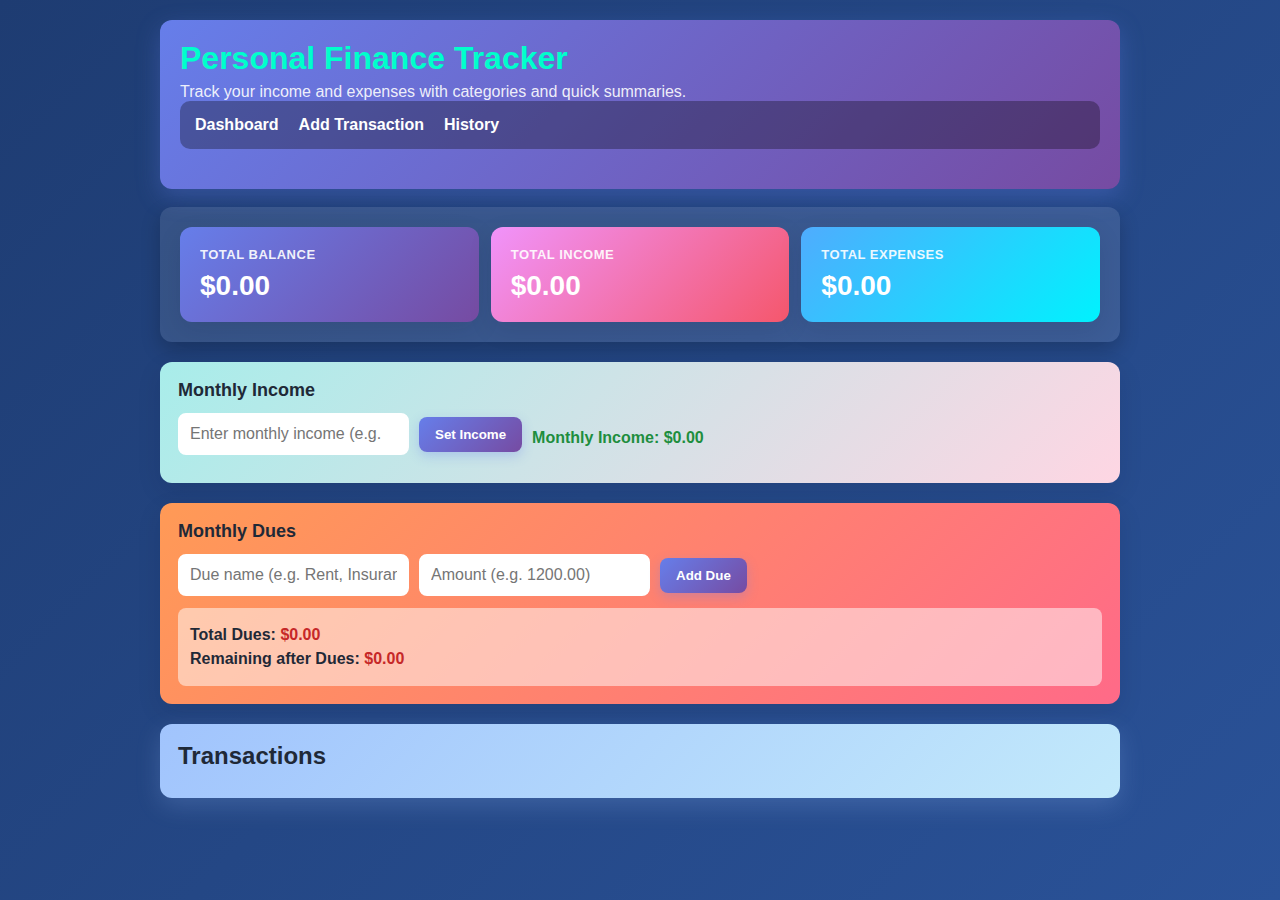
<file: index.html>
<!doctype html>
<html lang="en">
  <head>
    <meta charset="utf-8" />
    <meta name="viewport" content="width=device-width, initial-scale=1" />
    <title>Personal Finance Tracker</title>
    <link rel="stylesheet" href="styles.css" />
  </head>
  <body>
    <div class="container">
      <header>
        <h1>Personal Finance Tracker</h1>
        <p class="tagline">Track your income and expenses with categories and quick summaries.</p>
        <nav>
        <a href="index.html">Dashboard</a>
        <a href="add.html">Add Transaction</a>
        <a href="history.html">History</a>
        </nav>
      </header>

      <!-- Dashboard: shows totals -->
      <section class="dashboard">
        <div class="card balance">
          <h3>Total Balance</h3>
          <p id="total-balance">$0.00</p>
        </div>
        <div class="card income">
          <h3>Total Income</h3>
           <p id="total-income">$0.00</p>
        </div>
        <div class="card expenses">
          <h3>Total Expenses</h3>
          <p id="total-expenses">$0.00</p>
        </div>
      </section>

      <!-- Monthly Income Section -->
      <section class="monthly-section">
        <h2>Monthly Income</h2>
        <div class="income-input-group">
          <input type="number" id="monthly-income" placeholder="Enter monthly income (e.g. 3000.00)" step="0.01" />
          <button id="set-income-btn">Set Income</button>
          <p id="monthly-income-display">Monthly Income: $0.00</p>
        </div>
      </section>

      <!-- Monthly Dues Section -->
      <section class="monthly-section">
        <h2>Monthly Dues</h2>
        <div class="dues-input-group">
          <input type="text" id="due-name" placeholder="Due name (e.g. Rent, Insurance)" />
          <input type="number" id="due-amount" placeholder="Amount (e.g. 1200.00)" step="0.01" />
          <button id="add-due-btn">Add Due</button>
        </div>
        <p class="error" id="due-error-msg" aria-live="polite"></p>
        <ul id="dues-list"></ul>
        <div class="dues-summary">
          <p>Total Dues: <strong id="total-dues">$0.00</strong></p>
          <p>Remaining after Dues: <strong id="remaining-after-dues">$0.00</strong></p>
        </div>
      </section>

      <!-- Transactions list -->
      <section class="transactions">
        <h2>Transactions</h2>
        <ul id="transactions-list"></ul>
      </section>
    </div>

    <script src="script.js"></script>
  </body>
</html>
</file>
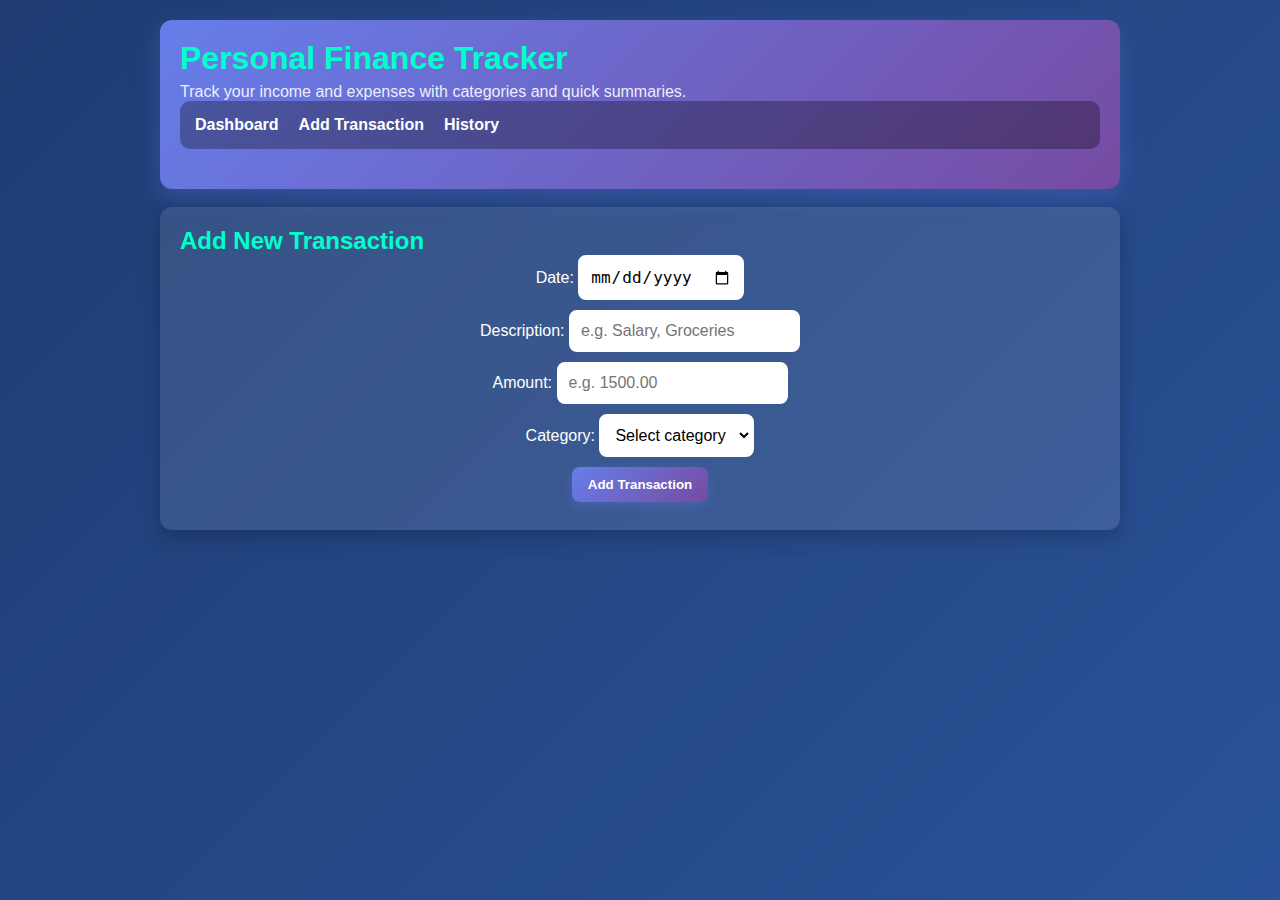
<file: add.html>
<!doctype html>
<html lang="en">
  <head>
    <meta charset="utf-8" />
    <meta name="viewport" content="width=device-width, initial-scale=1" />
    <title>Personal Finance Tracker</title>
    <link rel="stylesheet" href="styles.css" />
  </head>

  <body>
    <div class="container">
      <header>
        <h1>Personal Finance Tracker</h1>
        <p class="tagline">
          Track your income and expenses with categories and quick summaries.
        </p>
        <nav>
          <a href="index.html">Dashboard</a>
          <a href="add.html">Add Transaction</a>
          <a href="history.html">History</a>
        </nav>
      </header>

      <!-- Add Transaction Form -->
      <section class="add-transaction-section">
        <h2>Add New Transaction</h2>

       <form id="transaction-form">

  <div class="form-group">
    <label for="date">Date:</label>
    <input type="date" id="date" required />
  </div>

  <div class="form-group">
    <label for="description">Description:</label>
    <input type="text" id="description" placeholder="e.g. Salary, Groceries" required />
  </div>

  <div class="form-group">
    <label for="amount">Amount:</label>
    <input type="number" id="amount" placeholder="e.g. 1500.00" step="0.01" required />
  </div>

  <div class="form-group">
    <label for="type">Category:</label>
    <select id="type" required>
      <option value="">Select category</option>
      <option value="income">Income</option>
      <option value="expense">Expense</option>
    </select>
  </div>

  <button type="submit">Add Transaction</button>

</form>

        <p class="error" id="add-transaction-error-msg" aria-live="polite"></p>
      </section>

    </div>

    <!-- SCRIPT MUST BE AT BOTTOM -->
    <script src="script.js"></script>

  </body>
</html>
</file>
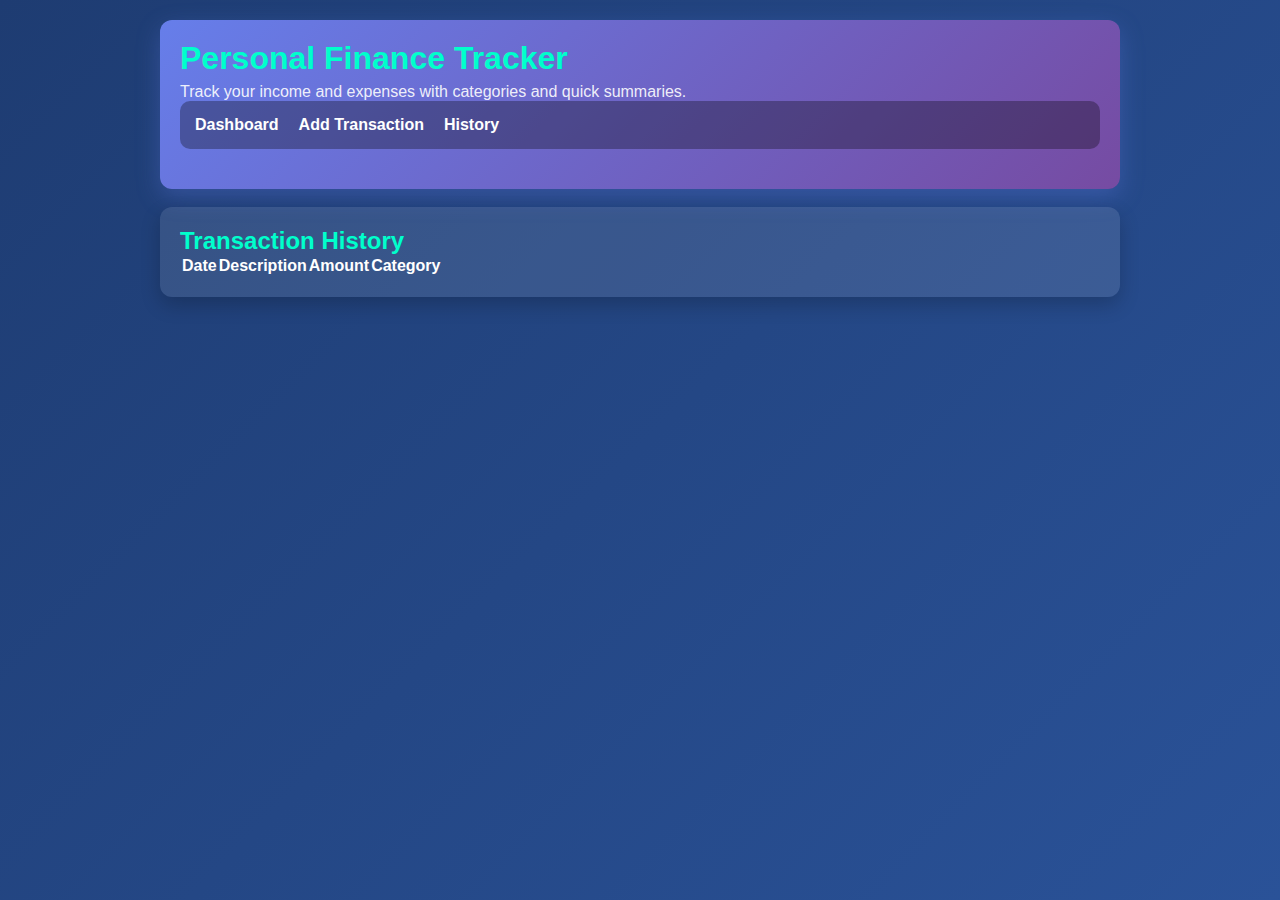
<file: history.html>
<!doctype html>
<html lang="en">
<head>
  <meta charset="utf-8" />
  <meta name="viewport" content="width=device-width, initial-scale=1" />
  <title>Personal Finance Tracker</title>
  <link rel="stylesheet" href="styles.css" />
</head>

<body>
  <div class="container">
    <header>
      <h1>Personal Finance Tracker</h1>
      <p class="tagline">Track your income and expenses with categories and quick summaries.</p>
      <nav>
        <a href="index.html">Dashboard</a>
        <a href="add.html">Add Transaction</a>
        <a href="history.html">History</a>
      </nav>
    </header>

    <section class="history-section">
      <h2>Transaction History</h2>
      <table id="transaction-history-table">
        <thead>
          <tr>
            <th>Date</th>
            <th>Description</th>
            <th>Amount</th>
            <th>Category</th>
          </tr>
        </thead>
        <tbody id="transaction-history-body">
        </tbody>
      </table>
    </section>

  </div>
  
  <script src="script.js"></script>
</body>
</html>
</file>
<file: styles.css>
:root{
  --bg: #f5f7fb;
  --card: #ffffff;
  --muted: #6b7280;
  --primary: #4a76ff;
  --primary-600: #3a5fe0;
  --income: #1e8e3e;
  --expense: #c62828;
  --accent-1: #ffb74d; /* housing */
  --accent-2: #ff8a80; /* food */
  --accent-3: #80cbc4; /* transport */
  --accent-4: #9575cd; /* entertainment */
  --accent-5: #64b5f6; /* utilities */
  --accent-6: #bdbdbd; /* other */
  --card-balance: linear-gradient(135deg, #667eea 0%, #764ba2 100%);
  --card-income: linear-gradient(135deg, #f093fb 0%, #f5576c 100%);
  --card-expense: linear-gradient(135deg, #4facfe 0%, #00f2fe 100%);
}

/* Basic reset and layout */
* { box-sizing: border-box; margin: 0; padding: 0; }
body { font-family: Inter, Arial, Helvetica, sans-serif; background: linear-gradient(135deg, #f5f7fb 0%, #e8f0ff 100%); color: #111827; padding: 28px; min-height: 100vh; }
.container { max-width: 960px; margin: 0 auto; }
header { margin-bottom: 18px; background: linear-gradient(135deg, #667eea 0%, #764ba2 100%); padding: 20px; border-radius: 12px; color: white; box-shadow: 0 8px 24px rgba(102, 126, 234, 0.3); }
header h1 { margin-bottom: 6px; }
.tagline { color: rgba(255, 255, 255, 0.9); margin-top: 6px; }

.dashboard { display: flex; gap: 12px; margin-bottom: 20px; }
.card { padding: 20px; border-radius: 12px; box-shadow: 0 8px 24px rgba(15, 23, 42, 0.1); flex: 1; color: white; font-weight: 600; }
.card.balance { background: var(--card-balance); }
.card.income { background: var(--card-income); }
.card.expenses { background: var(--card-expense); }
.card h3 { font-size: 13px; opacity: 0.9; margin-bottom: 8px; text-transform: uppercase; letter-spacing: 0.5px; }
.card p { font-size: 28px; font-weight: 800; }

.form-section { background: linear-gradient(135deg, #ffecd2 0%, #fcb69f 100%); padding: 18px; border-radius: 12px; margin-bottom: 20px; box-shadow: 0 8px 24px rgba(252, 182, 159, 0.2); }
#transaction-form { display: flex; gap: 10px; flex-wrap: wrap; align-items: center; }
#transaction-form input, #transaction-form select { padding: 10px; border-radius: 8px; border: 2px solid white; min-width: 150px; background: white; font-weight: 500; }
#transaction-form input:focus, #transaction-form select:focus { outline: none; border-color: var(--primary); box-shadow: 0 0 0 3px rgba(74, 118, 255, 0.1); }
#transaction-form button { padding: 10px 16px; border: none; background: linear-gradient(135deg, #667eea 0%, #764ba2 100%); color: white; border-radius: 8px; cursor: pointer; font-weight: 600; box-shadow: 0 4px 12px rgba(102, 126, 234, 0.3); }
#transaction-form button:hover { transform: translateY(-2px); box-shadow: 0 6px 16px rgba(102, 126, 234, 0.4); }

.monthly-section { padding: 18px; border-radius: 12px; margin-bottom: 20px; box-shadow: 0 8px 24px rgba(15, 23, 42, 0.1); }
.monthly-section:nth-child(3) { background: linear-gradient(135deg, #a8edea 0%, #fed6e3 100%); }
.monthly-section:nth-child(4) { background: linear-gradient(135deg, #ff9a56 0%, #ff6a88 100%); }
.monthly-section h2 { margin-bottom: 12px; font-size: 18px; font-weight: 700; color: #1f2937; }
.income-input-group, .dues-input-group { display: flex; gap: 10px; flex-wrap: wrap; align-items: center; margin-bottom: 10px; }
.income-input-group input, .dues-input-group input { padding: 10px; border-radius: 8px; border: 2px solid white; min-width: 150px; background: white; font-weight: 500; }
.income-input-group input:focus, .dues-input-group input:focus { outline: none; border-color: var(--primary); box-shadow: 0 0 0 3px rgba(74, 118, 255, 0.1); }
.income-input-group button, .dues-input-group button { padding: 10px 16px; border: none; background: linear-gradient(135deg, #667eea 0%, #764ba2 100%); color: white; border-radius: 8px; cursor: pointer; font-weight: 600; box-shadow: 0 4px 12px rgba(102, 126, 234, 0.3); }
.income-input-group button:hover, .dues-input-group button:hover { transform: translateY(-2px); box-shadow: 0 6px 16px rgba(102, 126, 234, 0.4); }
#monthly-income-display { margin-top: 8px; color: var(--income); font-weight: 700; font-size: 16px; }
#dues-list { list-style: none; margin-top: 10px; }
#dues-list li { display: flex; justify-content: space-between; align-items: center; padding: 12px; border-bottom: 1px solid rgba(255, 255, 255, 0.3); background: rgba(255, 255, 255, 0.4); border-radius: 8px; margin-bottom: 6px; }
.due-name { font-weight: 700; color: #1f2937; }
.due-amount { color: var(--expense); font-weight: 700; }
.due-actions button { background: transparent; border: none; color: #8b8f98; cursor: pointer; }
.dues-summary { margin-top: 12px; padding: 12px; border-radius: 8px; background: rgba(255, 255, 255, 0.5); }
.dues-summary p { margin: 6px 0; color: #1f2937; font-weight: 600; }
.dues-summary strong { color: var(--expense); font-size: 16px; }

.error { color: #b00020; margin-top: 8px; font-weight: 600; }

.transactions { background: linear-gradient(135deg, #a1c4fd 0%, #c2e9fb 100%); padding: 18px; border-radius: 12px; box-shadow: 0 8px 24px rgba(161, 196, 253, 0.2); }
.transactions h2 { margin-bottom: 10px; font-weight: 700; color: #1f2937; }
#transactions-list { list-style: none; }
#transactions-list li { display: flex; justify-content: space-between; align-items: center; padding: 12px; border-bottom: 1px solid rgba(255, 255, 255, 0.3); background: rgba(255, 255, 255, 0.4); border-radius: 8px; margin-bottom: 6px; }
.tx-left { display:flex; gap:12px; align-items:center; }
.tx-desc { font-weight:700; color: #1f2937; }
.tx-meta { color: #4b5563; font-size:12px; display:flex; align-items:center; gap:8px; }
.category-badge { display:inline-block; width:12px; height:12px; border-radius:50%; box-shadow: 0 2px 4px rgba(0, 0, 0, 0.15); }
.tx-amount { font-weight:700; }
.tx-amount.income { color: var(--income); }
.tx-amount.expense { color: var(--expense); }
.tx-actions button { background: transparent; border: none; color: #8b8f98; cursor: pointer; font-weight: 600; }

/* Responsive */
@media (max-width: 640px) {
  .dashboard { flex-direction: column; }
  #transaction-form { flex-direction: column; align-items: stretch; }
}
@media (max-width: 768px) {
  body {
    padding: 10px;
  }

nav {
  display: flex;
  flex-direction: column;
}
}
/* ===== Global Theme ===== */
body {
  font-family: 'Segoe UI', Tahoma, Geneva, Verdana, sans-serif;
  margin: 0;
  padding: 20px;
  background: linear-gradient(135deg, #1e3c72, #2a5298);
  color: #ffffff;
}

/* ===== Navigation ===== */
nav {
  background-color: rgba(0, 0, 0, 0.3);
  padding: 15px;
  border-radius: 10px;
  margin-bottom: 20px;
  display: flex;
  gap: 20px;
}

nav a {
  text-decoration: none;
  color: #ffffff;
  font-weight: bold;
  transition: 0.3s;
}

nav a:hover {
  color: #00ffcc;
}

/* ===== Headings ===== */
h1, h2 {
  color: #00ffcc;
}

/* ===== Cards / Sections ===== */
section {
  background-color: rgba(255, 255, 255, 0.1);
  padding: 20px;
  border-radius: 12px;
  margin-bottom: 20px;
  box-shadow: 0 8px 20px rgba(0, 0, 0, 0.2);
}

/* ===== Form Styling ===== */
form {
  display: flex;
  flex-direction: column;
  gap: 15px;
}

input, select {
  padding: 10px;
  border-radius: 8px;
  border: none;
  outline: none;
  font-size: 16px;
}

button {
  padding: 12px;
  border: none;
  border-radius: 8px;
  background-color: #00ffcc;
  color: #000;
  font-weight: bold;
  cursor: pointer;
  transition: 0.3s;
}

button:hover {
  background-color: #00ccaa;
}

/* ===== Transaction List ===== */
#transaction-list li {
  background-color: rgba(255, 255, 255, 0.2);
  padding: 10px;
  margin-bottom: 10px;
  border-radius: 8px;
}

/* ===== Responsive ===== */
@media (max-width: 768px) {
  nav {
    flex-direction: column;
  }

  body {
    padding: 10px;
  }
}


/* Responsive */
@media (max-width: 640px) {
  .dashboard { flex-direction: column; }
  #transaction-form { flex-direction: column; align-items: stretch; }
}
@media (max-width: 768px) {
  body {
    padding: 10px;
  }

nav {
  display: flex;
  flex-direction: column;
}
}
</file>
